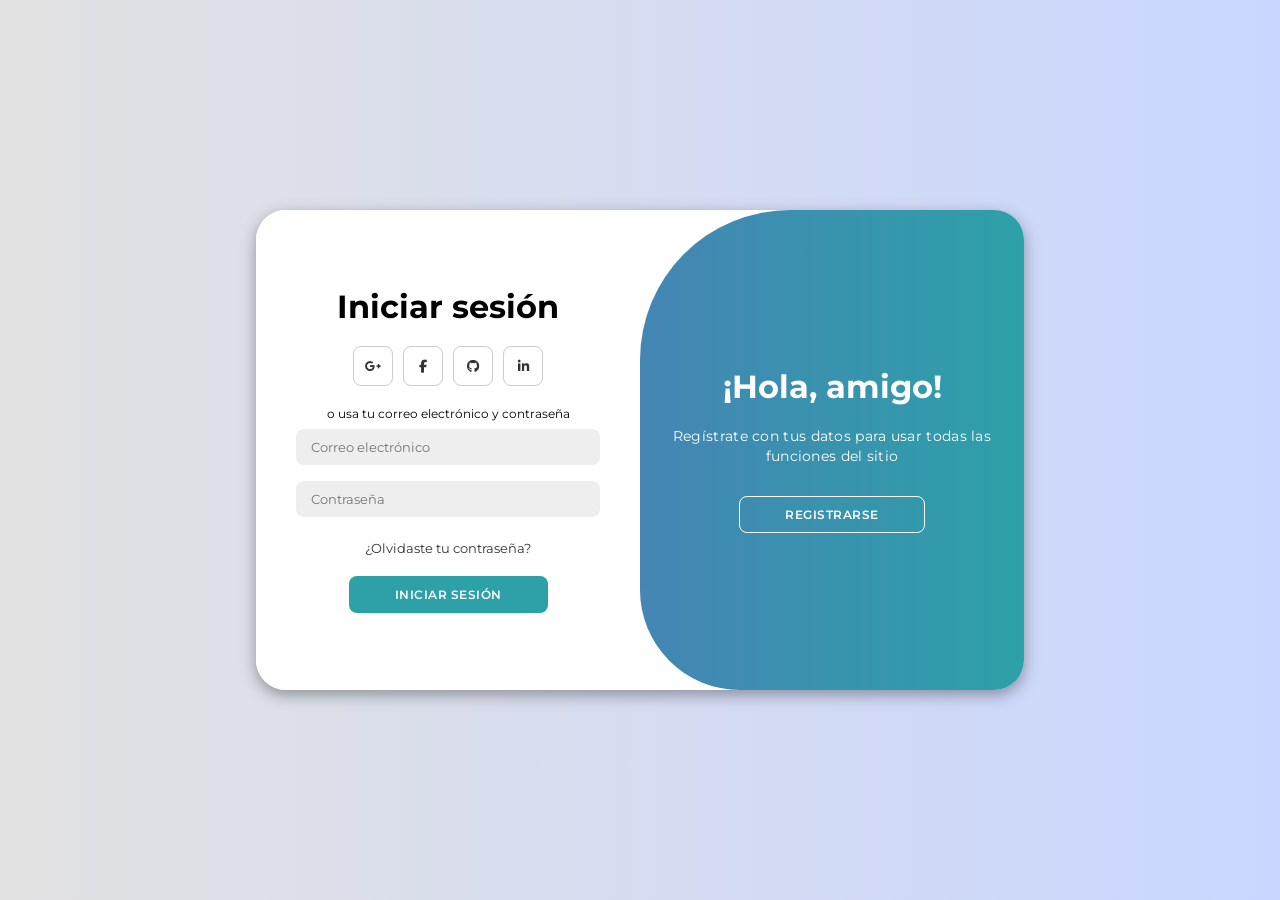
<file: public/Recursos/index1.html>
<!DOCTYPE html>
<html lang="es">
  <head>
    <meta charset="UTF-8" />
    <meta name="viewport" content="width=device-width, initial-scale=1.0" />
    <link
      rel="stylesheet"
      href="https://cdnjs.cloudflare.com/ajax/libs/font-awesome/6.4.2/css/all.min.css"
    />
    <link rel="stylesheet" href="style1.css" />
    <title>Página de inicio de sesión | Caged coder</title>
  </head>

  <body>
    <div class="container" id="container">
      <div class="form-container sign-up">
        <form>
          <h1>Crear cuenta</h1>
          <div class="social-icons">
            <a href="#" class="icon"
              ><i class="fa-brands fa-google-plus-g"></i
            ></a>
            <a href="#" class="icon"><i class="fa-brands fa-facebook-f"></i></a>
            <a href="#" class="icon"><i class="fa-brands fa-github"></i></a>
            <a href="#" class="icon"
              ><i class="fa-brands fa-linkedin-in"></i
            ></a>
          </div>
          <span>o usa tu correo para registrarte</span>
          <input type="text" placeholder="Nombre" />
          <input type="email" placeholder="Correo electrónico" />
          <input type="password" placeholder="Contraseña" />
          <button>Registrarse</button>
        </form>
      </div>
      <div class="form-container sign-in">
        <form>
          <h1>Iniciar sesión</h1>
          <div class="social-icons">
            <a href="#" class="icon"
              ><i class="fa-brands fa-google-plus-g"></i
            ></a>
            <a href="#" class="icon"><i class="fa-brands fa-facebook-f"></i></a>
            <a href="#" class="icon"><i class="fa-brands fa-github"></i></a>
            <a href="#" class="icon"
              ><i class="fa-brands fa-linkedin-in"></i
            ></a>
          </div>
          <span>o usa tu correo electrónico y contraseña</span>
          <input type="email" placeholder="Correo electrónico" />
          <input type="password" placeholder="Contraseña" />
          <a href="#">¿Olvidaste tu contraseña?</a>
          <button>Iniciar sesión</button>
        </form>
      </div>
      <div class="toggle-container">
        <div class="toggle">
          <div class="toggle-panel toggle-left">
            <h1>¡Bienvenido de nuevo!</h1>
            <p>Ingresa tus datos para usar todas las funciones del sitio</p>
            <button class="hidden" id="login">Iniciar sesión</button>
          </div>
          <div class="toggle-panel toggle-right">
            <h1>¡Hola, amigo!</h1>
            <p>
              Regístrate con tus datos para usar todas las funciones del sitio
            </p>
            <button class="hidden" id="register">Registrarse</button>
          </div>
        </div>
      </div>
    </div>

    <script src="script1.js"></script>
  </body>
</html>
</file>
<file: public/Recursos/style1.css>
@import url('https://fonts.googleapis.com/css2?family=Montserrat:wght@300;400;500;600;700&display=swap');

*{
    margin: 0;
    padding: 0;
    box-sizing: border-box;
    font-family: 'Montserrat', sans-serif;
}

body{
    background-color: #c9d6ff;
    background: linear-gradient(to right, #e2e2e2, #c9d6ff);
    display: flex;
    align-items: center;
    justify-content: center;
    flex-direction: column;
    height: 100vh;
}

.container{
    background-color: #fff;
    border-radius: 30px;
    box-shadow: 0 5px 15px rgba(0, 0, 0, 0.35);
    position: relative;
    overflow: hidden;
    width: 768px;
    max-width: 100%;
    min-height: 480px;
}

.container p{
    font-size: 14px;
    line-height: 20px;
    letter-spacing: 0.3px;
    margin: 20px 0;
}

.container span{
    font-size: 12px;
}

.container a{
    color: #333;
    font-size: 13px;
    text-decoration: none;
    margin: 15px 0 10px;
}

.container button{
    background-color: #2da0a8;
    color: #fff;
    font-size: 12px;
    padding: 10px 45px;
    border: 1px solid transparent;
    border-radius: 8px;
    font-weight: 600;
    letter-spacing: 0.5px;
    text-transform: uppercase;
    margin-top: 10px;
    cursor: pointer;
}

.container button.hidden{
    background-color: transparent;
    border-color: #fff;
}

.container form{
    background-color: #fff;
    display: flex;
    align-items: center;
    justify-content: center;
    flex-direction: column;
    padding: 0 40px;
    height: 100%;
}

.container input{
    background-color: #eee;
    border: none;
    margin: 8px 0;
    padding: 10px 15px;
    font-size: 13px;
    border-radius: 8px;
    width: 100%;
    outline: none;
}

.form-container{
    position: absolute;
    top: 0;
    height: 100%;
    transition: all 0.6s ease-in-out;
}

.sign-in{
    left: 0;
    width: 50%;
    z-index: 2;
}

.container.active .sign-in{
    transform: translateX(100%);
}

.sign-up{
    left: 0;
    width: 50%;
    opacity: 0;
    z-index: 1;
}

.container.active .sign-up{
    transform: translateX(100%);
    opacity: 1;
    z-index: 5;
    animation: move 0.6s;
}

@keyframes move{
    0%, 49.99%{
        opacity: 0;
        z-index: 1;
    }
    50%, 100%{
        opacity: 1;
        z-index: 5;
    }
}

.social-icons{
    margin: 20px 0;
}

.social-icons a{
    border: 1px solid #ccc;
    border-radius: 20%;
    display: inline-flex;
    justify-content: center;
    align-items: center;
    margin: 0 3px;
    width: 40px;
    height: 40px;
}

.toggle-container{
    position: absolute;
    top: 0;
    left: 50%;
    width: 50%;
    height: 100%;
    overflow: hidden;
    transition: all 0.6s ease-in-out;
    border-radius: 150px 0 0 100px;
    z-index: 1000;
}

.container.active .toggle-container{
    transform: translateX(-100%);
    border-radius: 0 150px 100px 0;
}

.toggle{
    background-color: #2da0a8;
    height: 100%;
    background: linear-gradient(to right, #5c6bc0, #2da0a8);
    color: #fff;
    position: relative;
    left: -100%;
    height: 100%;
    width: 200%;
    transform: translateX(0);
    transition: all 0.6s ease-in-out;
}

.container.active .toggle{
    transform: translateX(50%);
}

.toggle-panel{
    position: absolute;
    width: 50%;
    height: 100%;
    display: flex;
    align-items: center;
    justify-content: center;
    flex-direction: column;
    padding: 0 30px;
    text-align: center;
    top: 0;
    transform: translateX(0);
    transition: all 0.6s ease-in-out;
}

.toggle-left{
    transform: translateX(-200%);
}

.container.active .toggle-left{
    transform: translateX(0);
}

.toggle-right{
    right: 0;
    transform: translateX(0);
}

.container.active .toggle-right{
    transform: translateX(200%);
}
</file>
